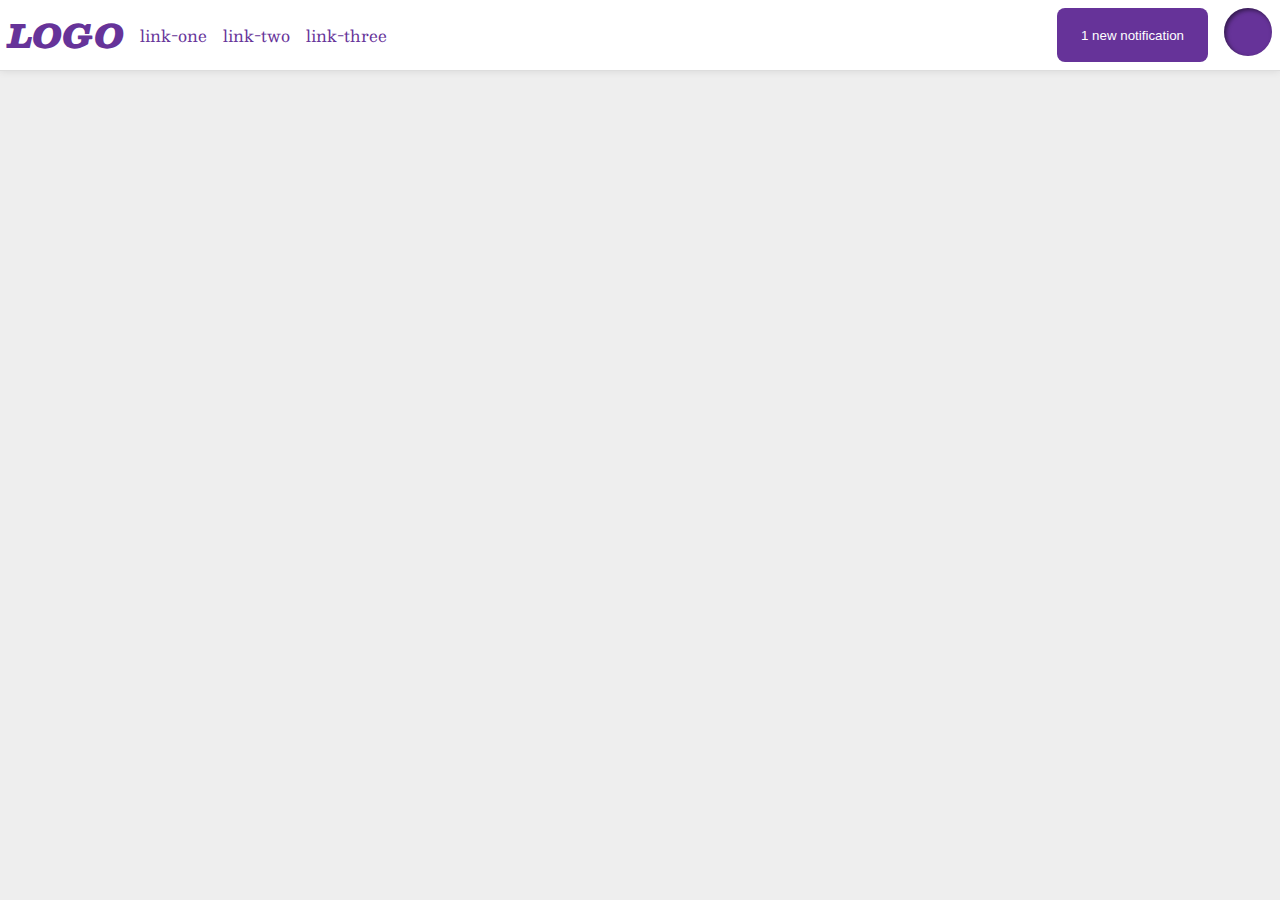
<file: flex/03-flex-header-2/index.html>
<!DOCTYPE html>
<html lang="en">
  <head>
    <meta charset="UTF-8">
    <meta http-equiv="X-UA-Compatible" content="IE=edge">
    <meta name="viewport" content="width=device-width, initial-scale=1.0">
    <title>Flex Header 2</title>
    <link rel="stylesheet" href="style.css">
  </head>
  <body>
    <div class="header">
      <div class="left-nav">
        <div class="logo">
          LOGO
        </div>
        <ul class="links">
          <li><a href="google.com">link-one</a></li>
          <li><a href="google.com">link-two</a></li>
          <li><a href="google.com">link-three</a></li>
        </ul>
      </div>
      <div class="right-nav">
        <button class="notifications">
          1 new notification
        </button>
        <div class="profile-image"></div>
      </div>
    </div>
  </body>
</html>
</file>
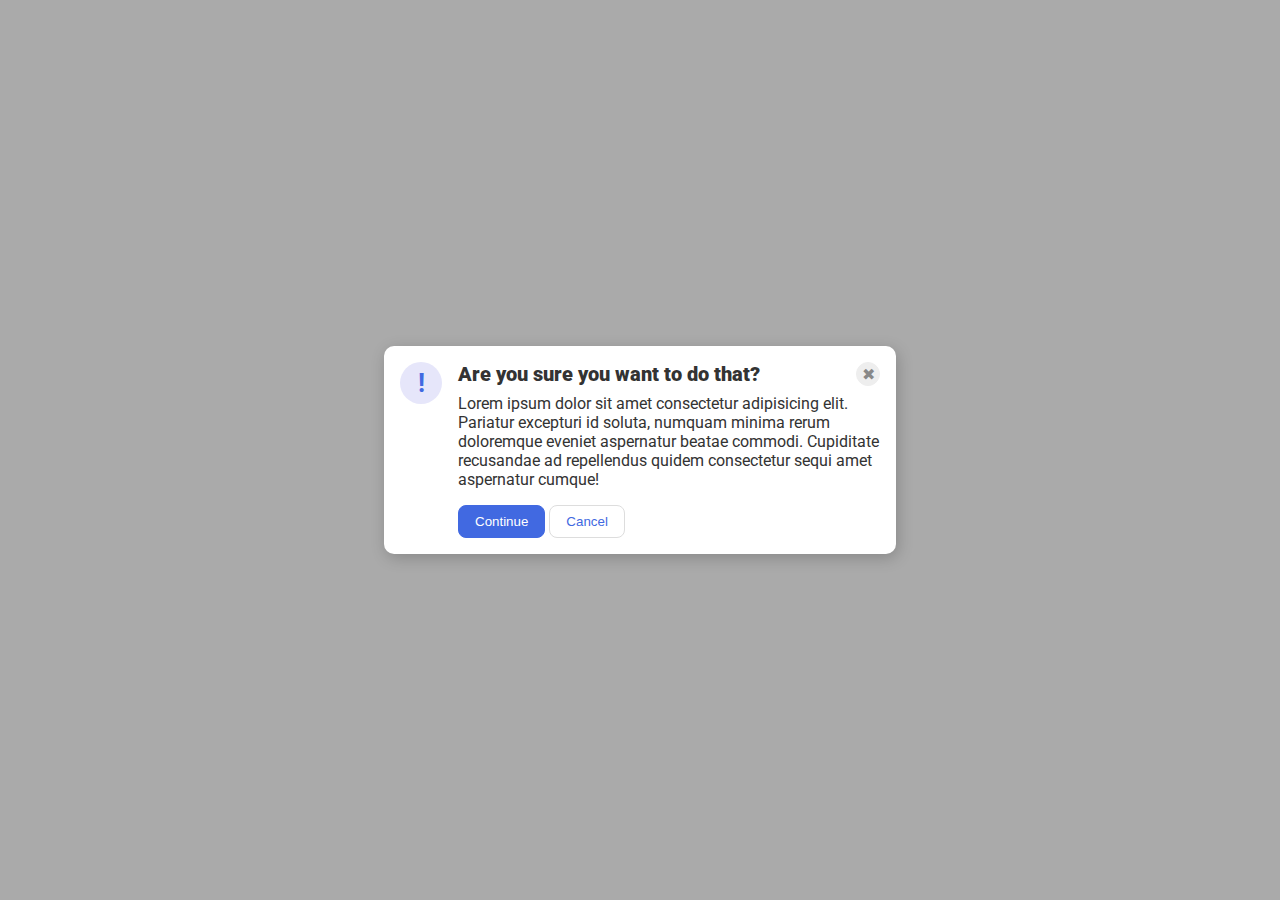
<file: flex/05-flex-modal/index.html>
<!DOCTYPE html>
<html lang="en">
  <head>
    <meta charset="UTF-8">
    <meta http-equiv="X-UA-Compatible" content="IE=edge">
    <meta name="viewport" content="width=device-width, initial-scale=1.0">
    <link rel="stylesheet" href="style.css">
    <title>Modal</title>
  </head>
  <body>
    <div class="modal">
      <div class="icon">!</div>
      <div class="container">
        <div class="header">Are you sure you want to do that?
          <button class="close-button">✖</button>
        </div>
        <div class="text">Lorem ipsum dolor sit amet consectetur adipisicing elit. Pariatur excepturi id soluta, numquam minima rerum doloremque eveniet aspernatur beatae commodi. Cupiditate recusandae ad repellendus quidem consectetur sequi amet aspernatur cumque!</div>
        <button class="continue">Continue</button>
        <button class="cancel">Cancel</button>
      </div>
    </div>
  </body>
</html>
</file>
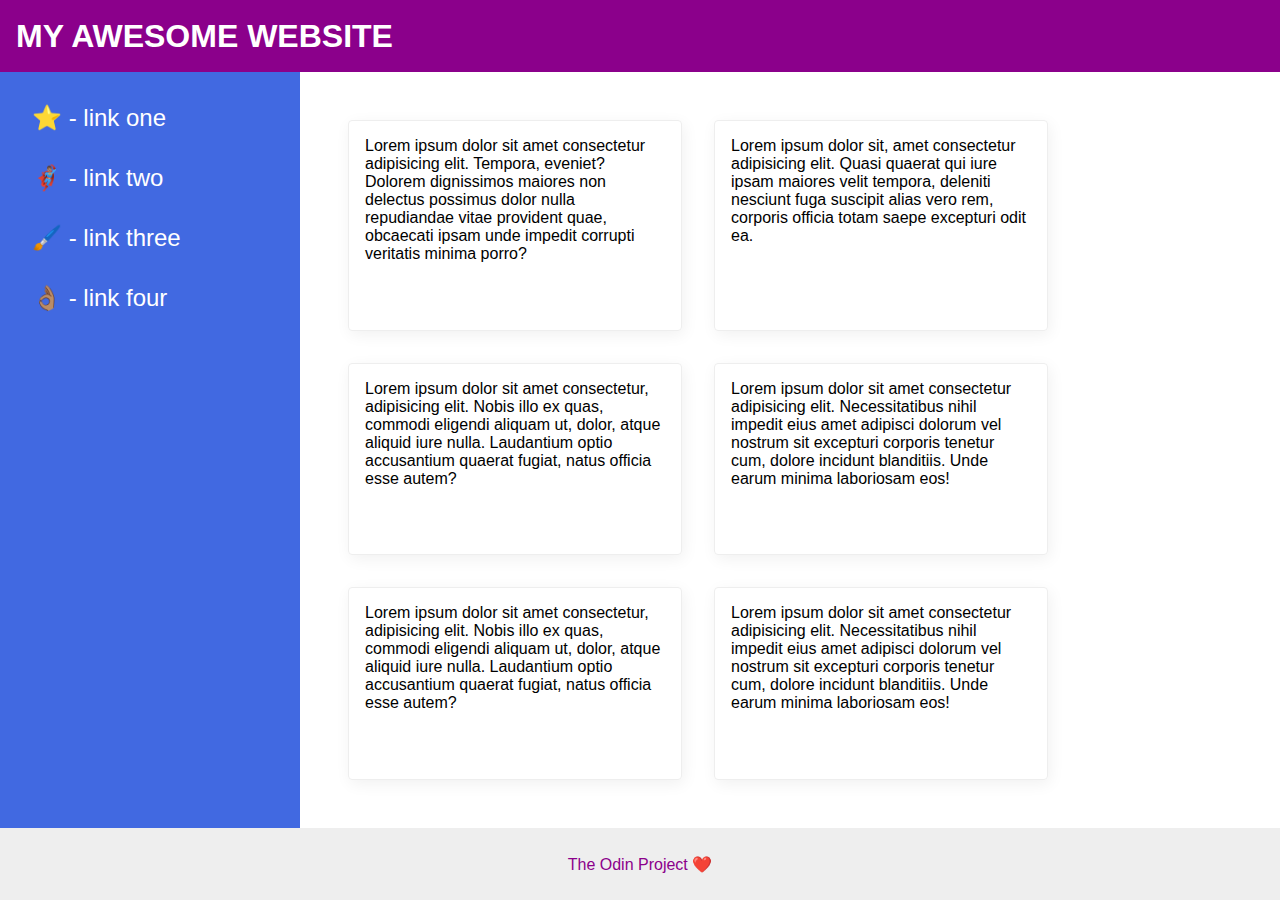
<file: flex/07-flex-layout-2/index.html>
<!DOCTYPE html>
<html lang="en">
  <head>
    <meta charset="UTF-8">
    <meta http-equiv="X-UA-Compatible" content="IE=edge">
    <meta name="viewport" content="width=device-width, initial-scale=1.0">
    <title>The Holy Grail</title>
    <link rel="stylesheet" href="style.css">
  </head>
  <body>
    <div class="header">
      MY AWESOME WEBSITE
    </div>
    <div class="content">
      <div class="sidebar">
        <ul>
          <li><a href="#">⭐ - link one</a></li>
          <li><a href="#">🦸🏽‍♂️ - link two</a></li>
          <li><a href="#">🖌️ - link three</a></li>
          <li><a href="#">👌🏽 - link four</a></li>
        </ul>
      </div>
      <div class="media">
        <div class="card">Lorem ipsum dolor sit amet consectetur adipisicing elit. Tempora, eveniet? Dolorem dignissimos maiores non delectus possimus dolor nulla repudiandae vitae provident quae, obcaecati ipsam unde impedit corrupti veritatis minima porro?</div>
        <div class="card">Lorem ipsum dolor sit, amet consectetur adipisicing elit. Quasi quaerat qui iure ipsam maiores velit tempora, deleniti nesciunt fuga suscipit alias vero rem, corporis officia totam saepe excepturi odit ea.</div>
        <div class="card">Lorem ipsum dolor sit amet consectetur, adipisicing elit. Nobis illo ex quas, commodi eligendi aliquam ut, dolor, atque aliquid iure nulla. Laudantium optio accusantium quaerat fugiat, natus officia esse autem?</div>
        <div class="card">Lorem ipsum dolor sit amet consectetur adipisicing elit. Necessitatibus nihil impedit eius amet adipisci dolorum vel nostrum sit excepturi corporis tenetur cum, dolore incidunt blanditiis. Unde earum minima laboriosam eos!</div>
        <div class="card">Lorem ipsum dolor sit amet consectetur, adipisicing elit. Nobis illo ex quas, commodi eligendi aliquam ut, dolor, atque aliquid iure nulla. Laudantium optio accusantium quaerat fugiat, natus officia esse autem?</div>
        <div class="card">Lorem ipsum dolor sit amet consectetur adipisicing elit. Necessitatibus nihil impedit eius amet adipisci dolorum vel nostrum sit excepturi corporis tenetur cum, dolore incidunt blanditiis. Unde earum minima laboriosam eos!</div>
      </div>
    </div>
    <div class="footer">
      The Odin Project ❤️
    </div>
  </body>
</html>
</file>
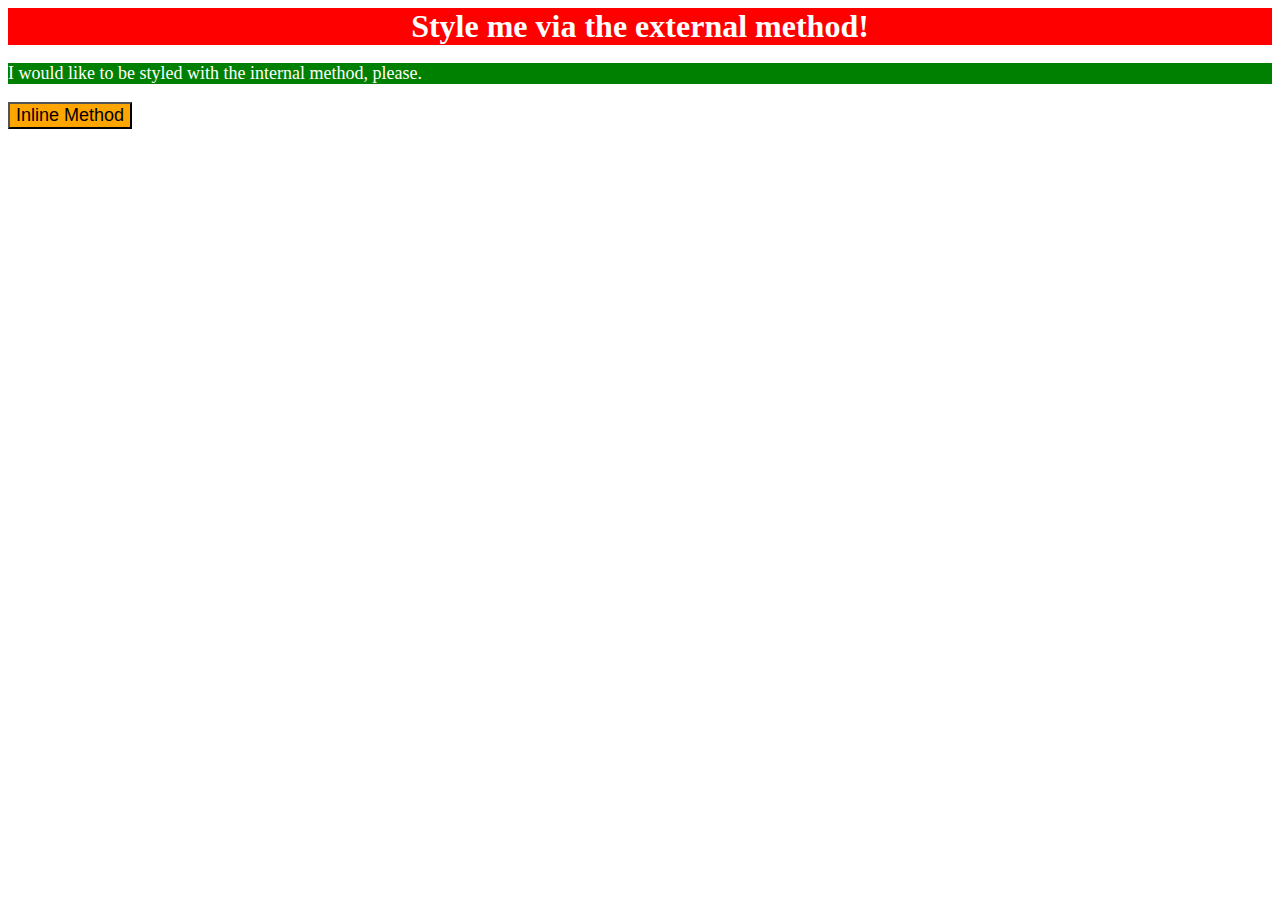
<file: foundations/01-css-methods/index.html>
<!DOCTYPE html>
<html lang="en">
  <head>
    <link rel="stylesheet" href="./styles.css">
    <meta charset="UTF-8">
    <meta http-equiv="X-UA-Compatible" content="IE=edge">
    <meta name="viewport" content="width=device-width, initial-scale=1.0">
    <title>Methods for Adding CSS</title>
  </head>
  <body>
    <div>Style me via the external method!</div>
    <p>I would like to be styled with the internal method, please.</p>
    <button style="background-color: orange; font-size:18px;">Inline Method</button>
  </body>
  <style>
    p {
      background-color: green;
      color: white;
      font-size: 18px;
    }
  </style>
</html>
</file>
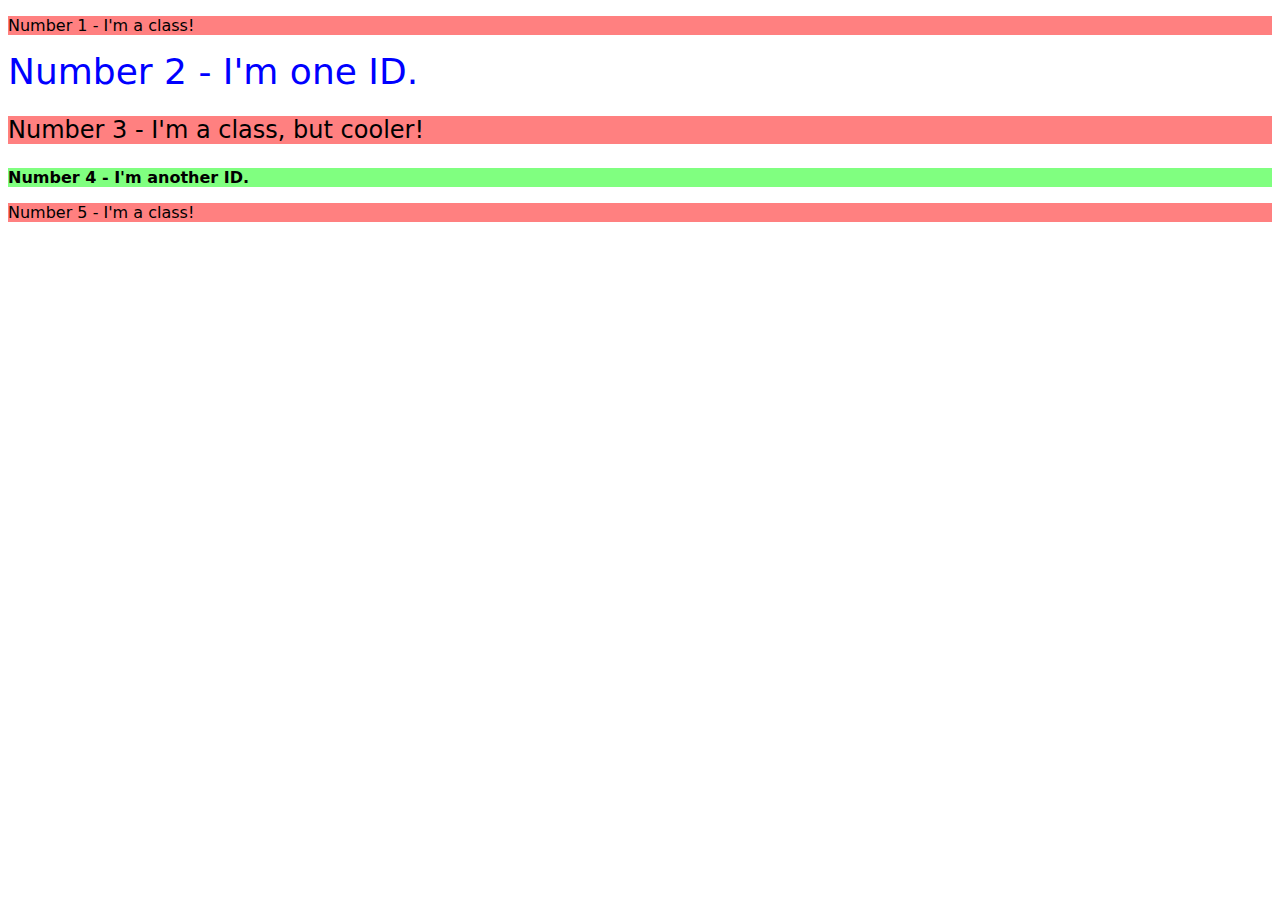
<file: foundations/02-class-id-selectors/index.html>
<!DOCTYPE html>
<html lang="en">
  <head>
    <meta charset="UTF-8">
    <meta http-equiv="X-UA-Compatible" content="IE=edge">
    <meta name="viewport" content="width=device-width, initial-scale=1.0">
    <title>Class and ID Selectors</title>
    <link rel="stylesheet" href="style.css">
  </head>
  <body>
    <p class="odd">Number 1 - I'm a class!</p>
    <div id="one">Number 2 - I'm one ID.</div>
    <p class="odd cooler">Number 3 - I'm a class, but cooler!</p>
    <div id="two">Number 4 - I'm another ID.</div>
    <p class="odd">Number 5 - I'm a class!</p>
  </body>
</html>
</file>
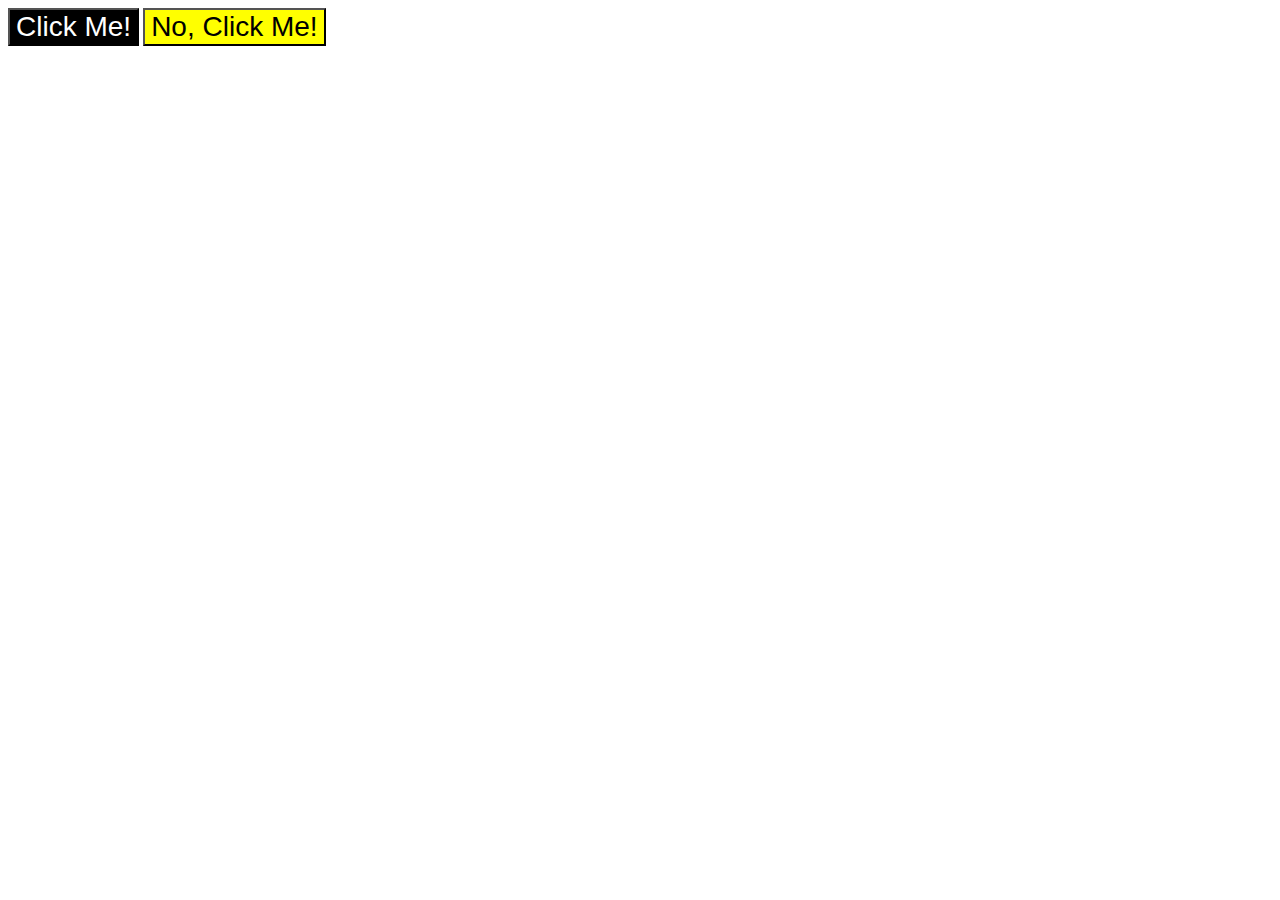
<file: foundations/03-grouping-selectors/index.html>
<!DOCTYPE html>
<html lang="en">
  <head>
    <meta charset="UTF-8">
    <meta http-equiv="X-UA-Compatible" content="IE=edge">
    <meta name="viewport" content="width=device-width, initial-scale=1.0">
    <title>Grouping Selectors</title>
    <link rel="stylesheet" href="style.css">
  </head>
  <body>
    <button class="button black-button">Click Me!</button>
    <button class="button yellow-button">No, Click Me!</button>
  </body>
</html>
</file>
<file: flex/03-flex-header-2/style.css>
/* this is some magical font-importing.  
you'll learn about it later. */
@import url('https://fonts.googleapis.com/css2?family=Besley:ital,wght@0,400;1,900&display=swap');

body {
  margin: 0;
  background: #eee;
  font-family: Besley, serif;
}

.header {
  background: white;
  border-bottom: 1px solid #ddd;
  box-shadow: 0 0 8px rgba(0,0,0,.1);
  display: flex;
  justify-content: space-between;
  padding: 8px;
}

.profile-image {
  background: rebeccapurple;
  box-shadow: inset 2px 2px 4px rgba(0,0,0,.5);
  border-radius: 50%;
  width: 48px;
  height: 48px;
}

.logo {
  color: rebeccapurple;
  font-size: 32px;
  font-weight: 900;
  font-style: italic;
}

button {
  border: none;
  border-radius: 8px;
  background: rebeccapurple;
  color: white;
  padding: 8px 24px;
}

a {
  /* this removes the line under our links */
  text-decoration: none;
  color: rebeccapurple;
}

ul {
  list-style-type: none;
  display: flex;
  margin: 0px;
  gap: 16px;
  align-items: center;
  padding: 0px;
}

.left-nav {
  display: flex;
  justify-content: space-evenly;
  gap: 16px;
  margin-right: auto;
}

.right-nav {
  display: flex;
  gap: 16px;
}
</file>
<file: flex/05-flex-modal/style.css>
@import url('https://fonts.googleapis.com/css2?family=Roboto:wght@400;700&display=swap');

html, body {
  height: 100%;
}

body {
  font-family: Roboto, sans-serif;
  margin: 0;
  background: #aaa;
  color: #333;
  /* I'll give you this one for free lol */
  display: flex;
  align-items: center;
  justify-content: center;
}

.modal {
  background: white;
  width: 480px;
  border-radius: 10px;
  box-shadow: 2px 4px 16px rgba(0,0,0,.2);
  padding: 16px;
  display: flex;
  gap: 16px;
}

.icon {
  color: royalblue;
  font-size: 26px;
  font-weight: 700;
  background: lavender;
  width: 42px;
  height: 42px;
  border-radius: 50%;
  display: flex;
  align-items: center;
  justify-content: center;
  flex-shrink: 0; /* I used min-width:42px instead*/
}

.close-button {
  background: #eee;
  border-radius: 50%;
  color: #888;
  font-weight: 400;
  font-size: 16px;
  height: 24px;
  width: 24px;
  display: flex;
  align-items: center;
  justify-content: center;
  border: 1px solid #eee;
  padding: 0;
}

button {
  cursor: pointer;
  padding: 8px 16px;
  border-radius: 8px;
}

button.continue {
  background: royalblue;
  border: 1px solid royalblue;
  color: white;
}

button.cancel {
  background: white;
  border: 1px solid #ddd;
  color: royalblue;
}

.header {
  display: flex;
  align-items: center; /* Did not have in my solution; was working without. */
  justify-content: space-between;
  font-weight: 1000;
  font-size: 20px;
  margin-bottom:8px;
}

.text {
  margin-bottom: 16px;
}
</file>
<file: flex/07-flex-layout-2/style.css>
body {
  font-family: -apple-system, BlinkMacSystemFont, 'Segoe UI', Roboto, Oxygen, Ubuntu, Cantarell, 'Open Sans', 'Helvetica Neue', sans-serif;
  margin: 0;
  min-height: 100vh;
  display: flex;
  flex-direction: column;
}

a {
  text-decoration: none;
  font-size: 24px;
  color: white;
}

.header {
  height: 72px;
  background: darkmagenta;
  color: white;
  font-size: 32px;
  font-weight: 900;
  display: flex;
  align-items: center;
  padding-left: 16px;
}

.footer {
  height: 72px;
  background: #eee;
  color: darkmagenta;
  display: flex;
  justify-content: center;
  align-items: center;
}

.sidebar {
  width: 300px;
  background: royalblue;
  box-sizing: border-box;
  flex-shrink: 0;
  padding: 16px;
}

.card {
  border: 1px solid #eee;
  box-shadow: 2px 4px 16px rgba(0,0,0,.06);
  border-radius: 4px;
  /* max-width: 300px; /* Not in solution */
  /* min-height: 300px; /* Not in solution */
  padding: 16px;
  margin: 16px;
  width: 300px;
}

.content{
  display: flex;
  flex:1;
}

.media {
  display: flex;
  flex-wrap: wrap;
  /* gap: 32px;  /* Not in solution */
  padding: 32px; 
  /* justify-content: center; /* Not in solution */
  /* align-content: flex-start; /* Not in solution */
}

ul {
  list-style-type: none;
  margin: 0;
  padding: 0;
}

li {
  padding:16px;
}
</file>
<file: foundations/01-css-methods/styles.css>
/* styles.css */

div {
    background-color: red;
    color: white;
    font-size: 32px;
    text-align: center;
    font-weight: bold;
}
</file>
<file: foundations/02-class-id-selectors/style.css>
.odd {
    background-color:#FF8080;
    font-family: "Verdana", "DejaVu Sans", sans-serif;
}

.cooler {
    font-size: 24px;
}

#one {
    color:#0000FF;
    font-size: 36px;
}

#two {
    background-color: #80FF80;
    font-weight: bold;
}

div {
    font-family: "DejaVu Sans", sans-serif;
}
</file>
<file: foundations/03-grouping-selectors/style.css>
.black-button,
.yellow-button {
    font-family: "Helvetica", "Times New Roman", sans-serif;
    font-size: 28px;
}

.black-button {
    color: white;
    background-color: #000;
}

.yellow-button {
    color: black;
    background-color: yellow;
}
</file>
